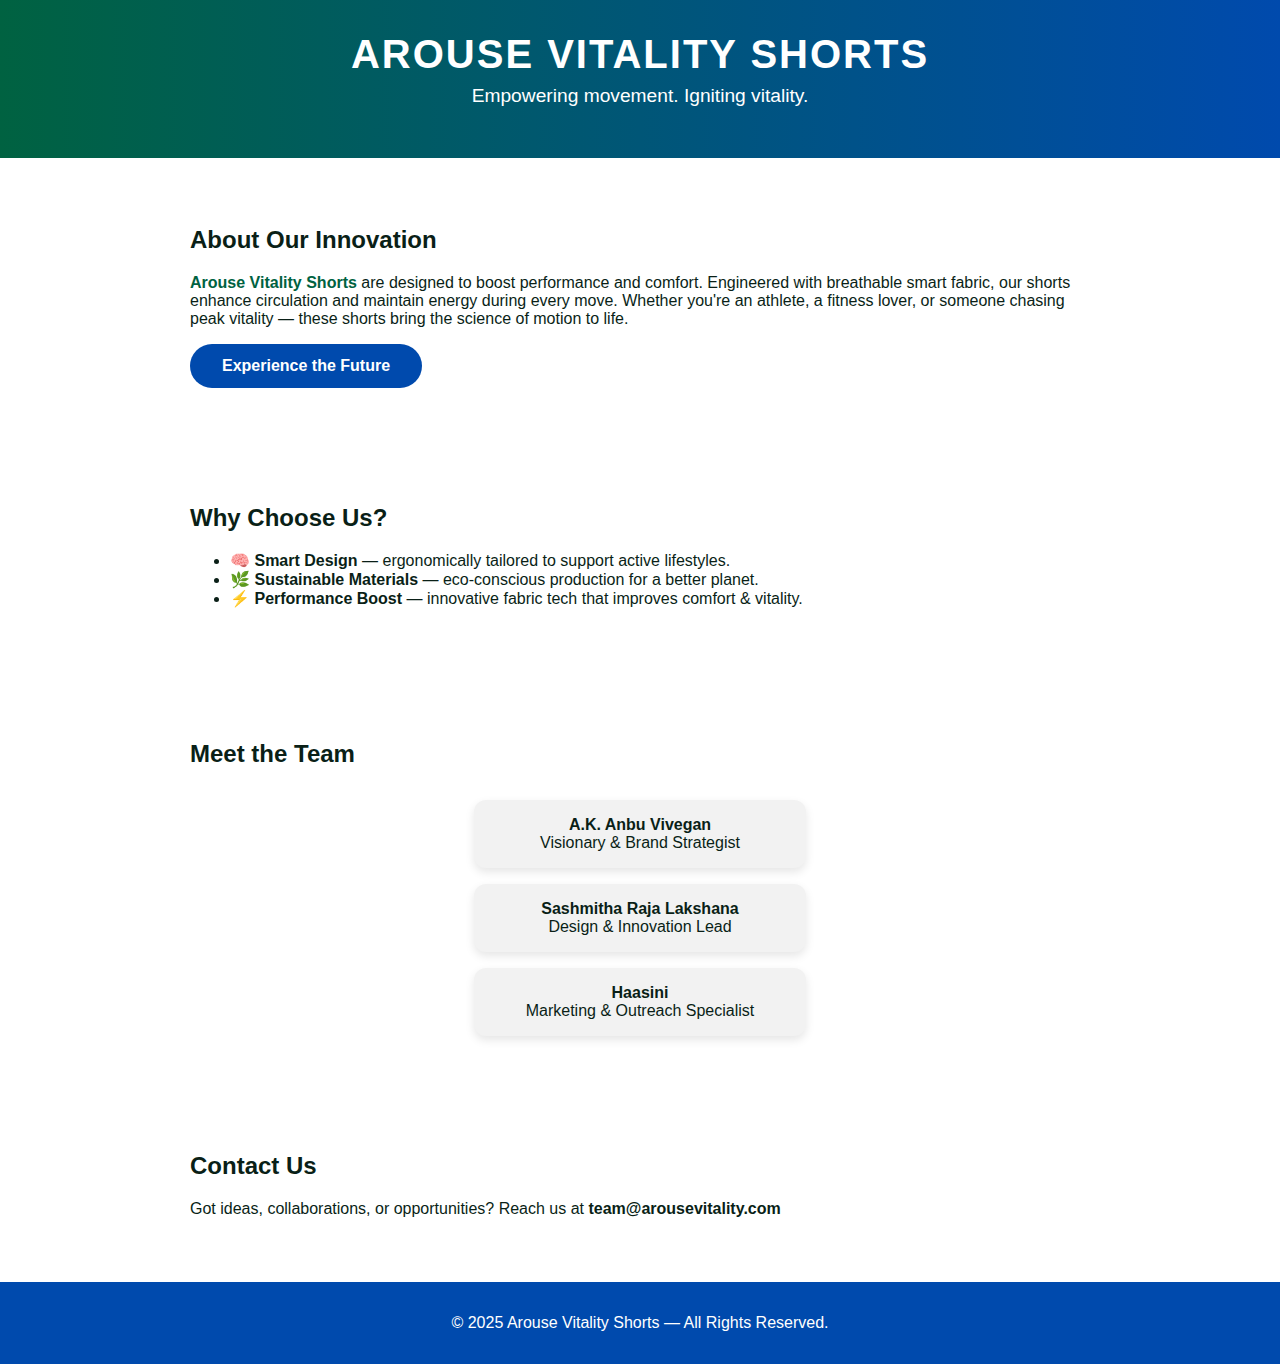
<file: index.html>
<!DOCTYPE html>
<html lang="en">
<head>
  <meta charset="UTF-8" />
  <meta name="viewport" content="width=device-width, initial-scale=1.0" />
  <title>Arouse Vitality Shorts</title>
  <style>
    body {
      font-family: 'Poppins', sans-serif;
      background-color: #ffffff;
      margin: 0;
      color: #0a1f17;
      scroll-behavior: smooth;
    }
    header {
      background: linear-gradient(90deg, #006241, #004aad);
      color: white;
      text-align: center;
      padding: 2rem 1rem;
    }
    header h1 {
      margin: 0;
      font-size: 2.5rem;
      letter-spacing: 2px;
    }
    header p {
      margin-top: 0.5rem;
      font-size: 1.2rem;
    }
    section {
      padding: 3rem 1rem;
      max-width: 900px;
      margin: auto;
    }
    .highlight {
      color: #006241;
      font-weight: 600;
    }
    .cta {
      display: inline-block;
      background-color: #004aad;
      color: white;
      padding: 0.8rem 2rem;
      border-radius: 30px;
      text-decoration: none;
      font-weight: 600;
      transition: 0.3s;
    }
    .cta:hover {
      background-color: #006241;
    }
    footer {
      background-color: #004aad;
      color: white;
      text-align: center;
      padding: 1rem;
    }
    .team {
      display: flex;
      flex-direction: column;
      align-items: center;
      gap: 1rem;
      margin-top: 2rem;
    }
    .team div {
      background: #f2f2f2;
      padding: 1rem;
      border-radius: 12px;
      width: 80%;
      max-width: 300px;
      text-align: center;
      box-shadow: 0 4px 10px rgba(0,0,0,0.1);
    }
  </style>
</head>
<body>
  <header>
    <h1>AROUSE VITALITY SHORTS</h1>
    <p>Empowering movement. Igniting vitality.</p>
  </header>

  <section>
    <h2>About Our Innovation</h2>
    <p>
      <span class="highlight">Arouse Vitality Shorts</span> are designed to boost performance and comfort.  
      Engineered with breathable smart fabric, our shorts enhance circulation and maintain energy during every move.  
      Whether you're an athlete, a fitness lover, or someone chasing peak vitality — these shorts bring the science of motion to life.
    </p>
    <a href="#contact" class="cta">Experience the Future</a>
  </section>

  <section>
    <h2>Why Choose Us?</h2>
    <ul>
      <li>🧠 <strong>Smart Design</strong> — ergonomically tailored to support active lifestyles.</li>
      <li>🌿 <strong>Sustainable Materials</strong> — eco-conscious production for a better planet.</li>
      <li>⚡ <strong>Performance Boost</strong> — innovative fabric tech that improves comfort & vitality.</li>
    </ul>
  </section>

  <section>
    <h2>Meet the Team</h2>
    <div class="team">
      <div><strong>A.K. Anbu Vivegan</strong><br/>Visionary & Brand Strategist</div>
      <div><strong>Sashmitha Raja Lakshana</strong><br/>Design & Innovation Lead</div>
      <div><strong>Haasini</strong><br/>Marketing & Outreach Specialist</div>
    </div>
  </section>

  <section id="contact">
    <h2>Contact Us</h2>
    <p>Got ideas, collaborations, or opportunities? Reach us at <strong>team@arousevitality.com</strong></p>
  </section>

  <footer>
    <p>© 2025 Arouse Vitality Shorts — All Rights Reserved.</p>
  </footer>
</body>
</html>
</file>
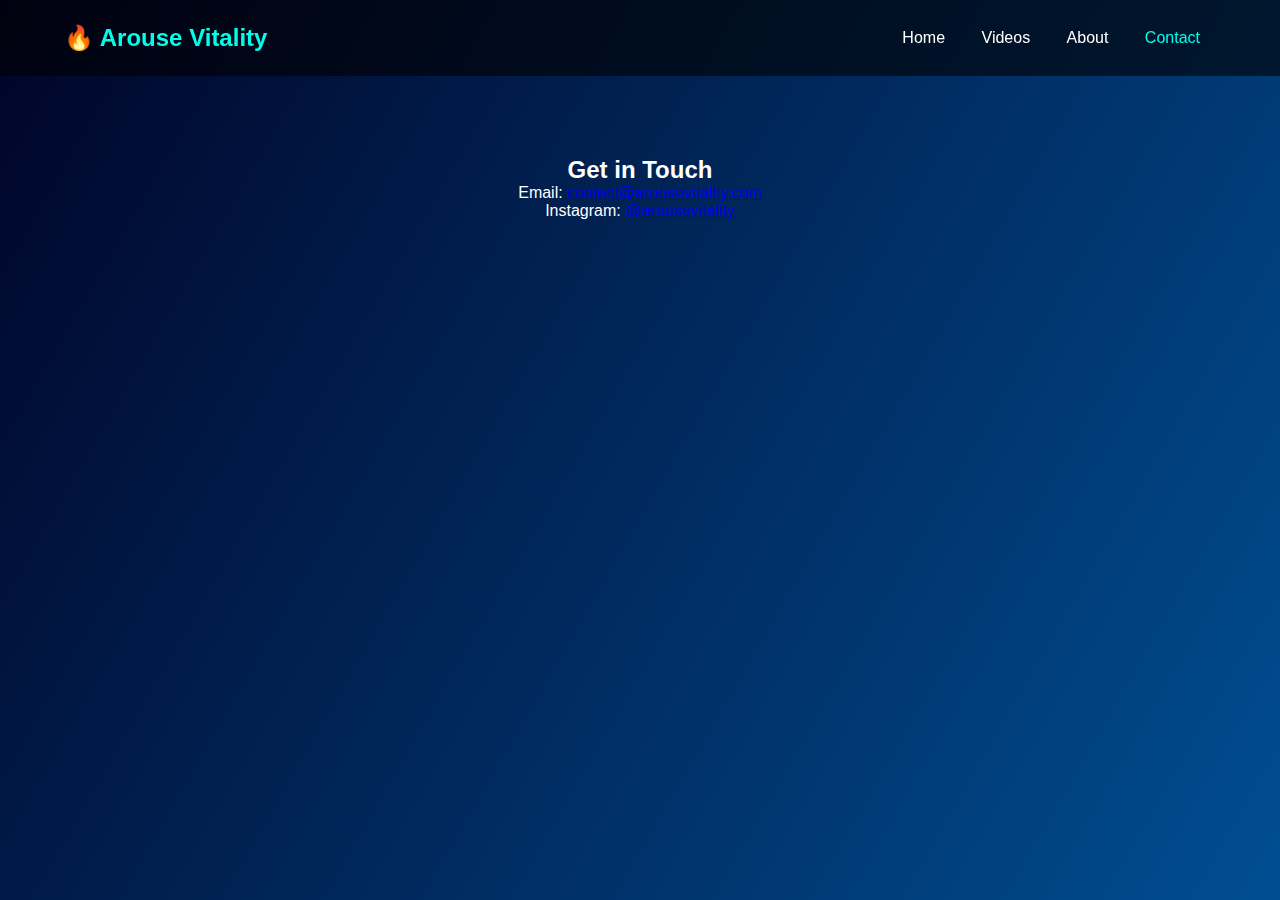
<file: contact.html>
<!DOCTYPE html>
<html lang="en">
<head>
  <meta charset="UTF-8">
  <meta name="viewport" content="width=device-width, initial-scale=1.0">
  <title>Contact - Arouse Vitality</title>
  <link rel="stylesheet" href="style.css">
</head>
<body>
  <header>
    <h1 class="logo">🔥 Arouse Vitality</h1>
    <nav>
      <a href="index.html">Home</a>
      <a href="videos.html">Videos</a>
      <a href="about.html">About</a>
      <a href="contact.html" class="active">Contact</a>
    </nav>
  </header>

  <section class="content">
    <h2>Get in Touch</h2>
    <p>Email: <a href="mailto:contact@arousevitality.com">contact@arousevitality.com</a></p>
    <p>Instagram: <a href="#">@arousevitality</a></p>
  </section>
</body>
</html>
</file>
<file: style.css>
* { margin: 0; padding: 0; box-sizing: border-box; }

body {
  font-family: 'Poppins', sans-serif;
  background: linear-gradient(120deg, #000428, #004e92);
  color: white;
  min-height: 100vh;
}

header {
  display: flex;
  justify-content: space-between;
  align-items: center;
  padding: 1.5rem 4rem;
  background: rgba(0,0,0,0.6);
  backdrop-filter: blur(6px);
}

.logo {
  font-size: 1.5rem;
  color: #00ffe7;
}

nav a {
  margin: 0 1rem;
  color: white;
  text-decoration: none;
  transition: 0.3s;
}

nav a:hover, .active {
  color: #00ffe7;
}

.hero {
  text-align: center;
  padding: 8rem 2rem;
  animation: fadeIn 1.5s ease-in-out;
}

.btn {
  background: #00ffe7;
  color: black;
  padding: 0.8rem 1.5rem;
  border-radius: 30px;
  text-decoration: none;
  font-weight: bold;
  transition: 0.3s;
}

.btn:hover { background: white; }

.video-grid {
  display: grid;
  grid-template-columns: repeat(auto-fit, minmax(250px, 1fr));
  gap: 20px;
  padding: 2rem;
}

.video-grid img {
  width: 100%;
  border-radius: 12px;
  transition: transform 0.4s;
}

.video-grid img:hover {
  transform: scale(1.05);
}

@keyframes fadeIn {
  from { opacity: 0; transform: translateY(30px); }
  to { opacity: 1; transform: translateY(0); }
}

.content {
  text-align: center;
  padding: 5rem 2rem;
}

.img {
  width: 70%;
  margin-top: 20px;
  border-radius: 20px;
}
</file>
